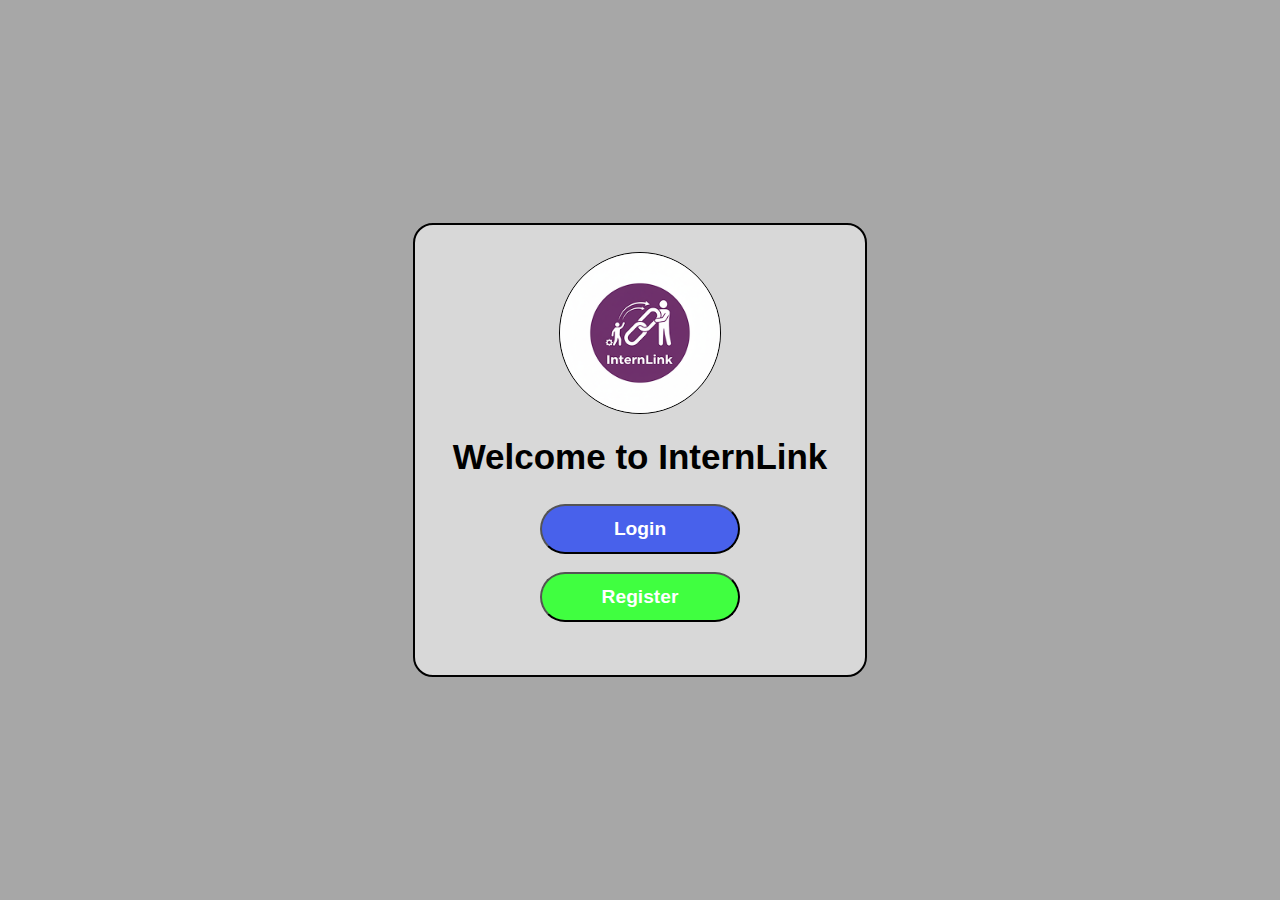
<file: InternLinkT1/index.html>
<!DOCTYPE html>
<html lang="en">
	<head>
		<meta charset="UTF-8" />
		<meta name="viewport" content="width=device-width, initial-scale=1.0" />
		<title>Document</title>
		<link rel="stylesheet" href="css/Style.css" />
	</head>
	<body>
		<div class="MainContainer">
			<div class="logo"><img src="logo/logoInternLink.png" alt="" /></div>
			<h1 class="Welcome">Welcome to InternLink</h1>
			<div class="buttcon">
				<button class="log" onclick="window.location.href='loginform.html'">
					Login
				</button>
				<br /><br />
				<button
					class="reg"
					onclick="window.location.href='registerform.html'">
					Register
				</button>
			</div>
		</div>
	</body>
</html>
</file>
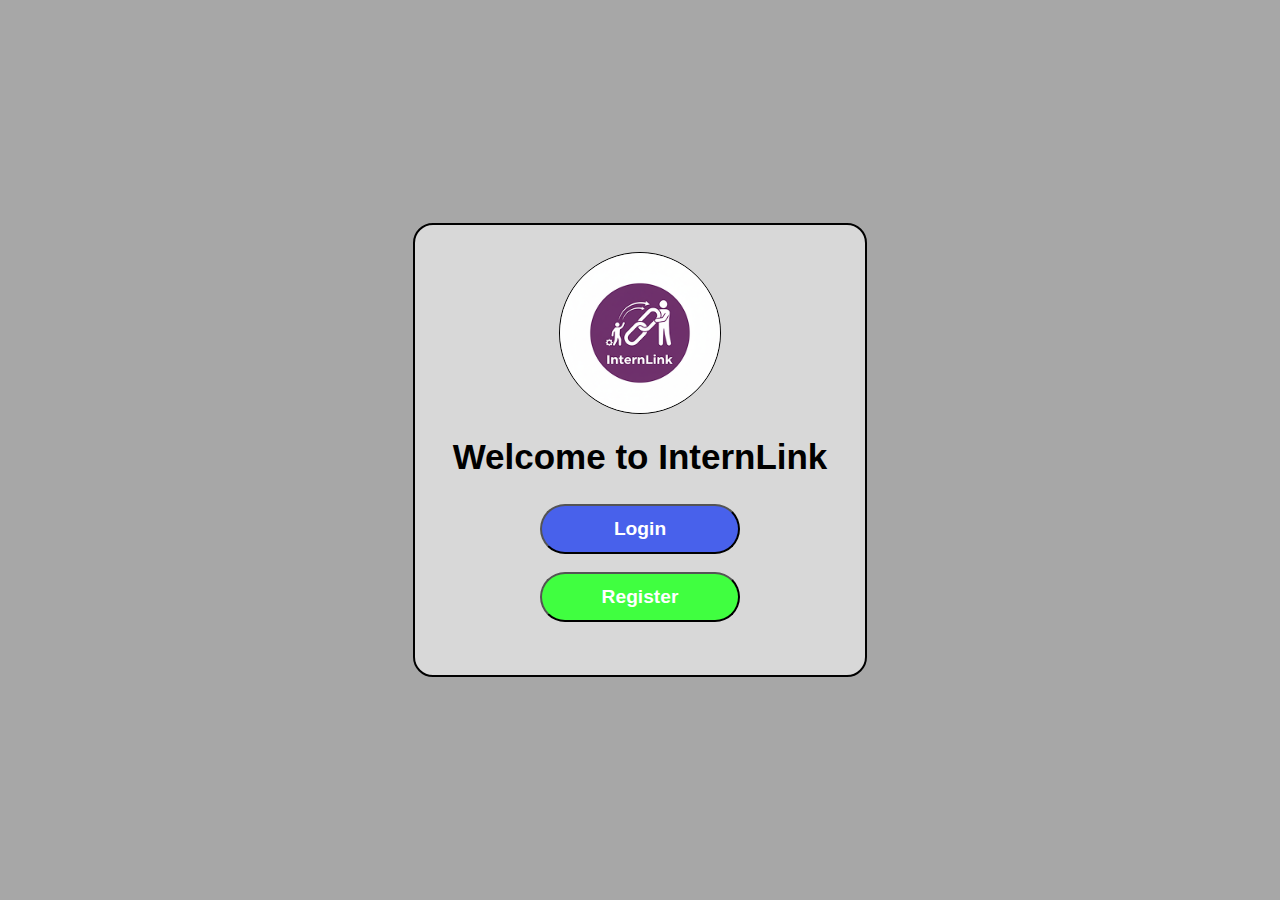
<file: InternLinkT2/index.html>
<!DOCTYPE html>
<html lang="en">
	<head>
		<meta charset="UTF-8" />
		<meta name="viewport" content="width=device-width, initial-scale=1.0" />
		<title>Document</title>
		<link rel="stylesheet" href="css/Style.css" />
	</head>
	<body>
		<div class="MainContainer">
			<div class="logo"><img src="logo/logoInternLink.png" alt="" /></div>
			<h1 class="Welcome">Welcome to InternLink</h1>
			<div class="buttcon">
				<button class="log" onclick="window.location.href='loginform.html'">
					Login
				</button>
				<br /><br />
				<button
					class="reg"
					onclick="window.location.href='registerform.html'">
					Register
				</button>
			</div>
		</div>
	</body>
</html>
</file>
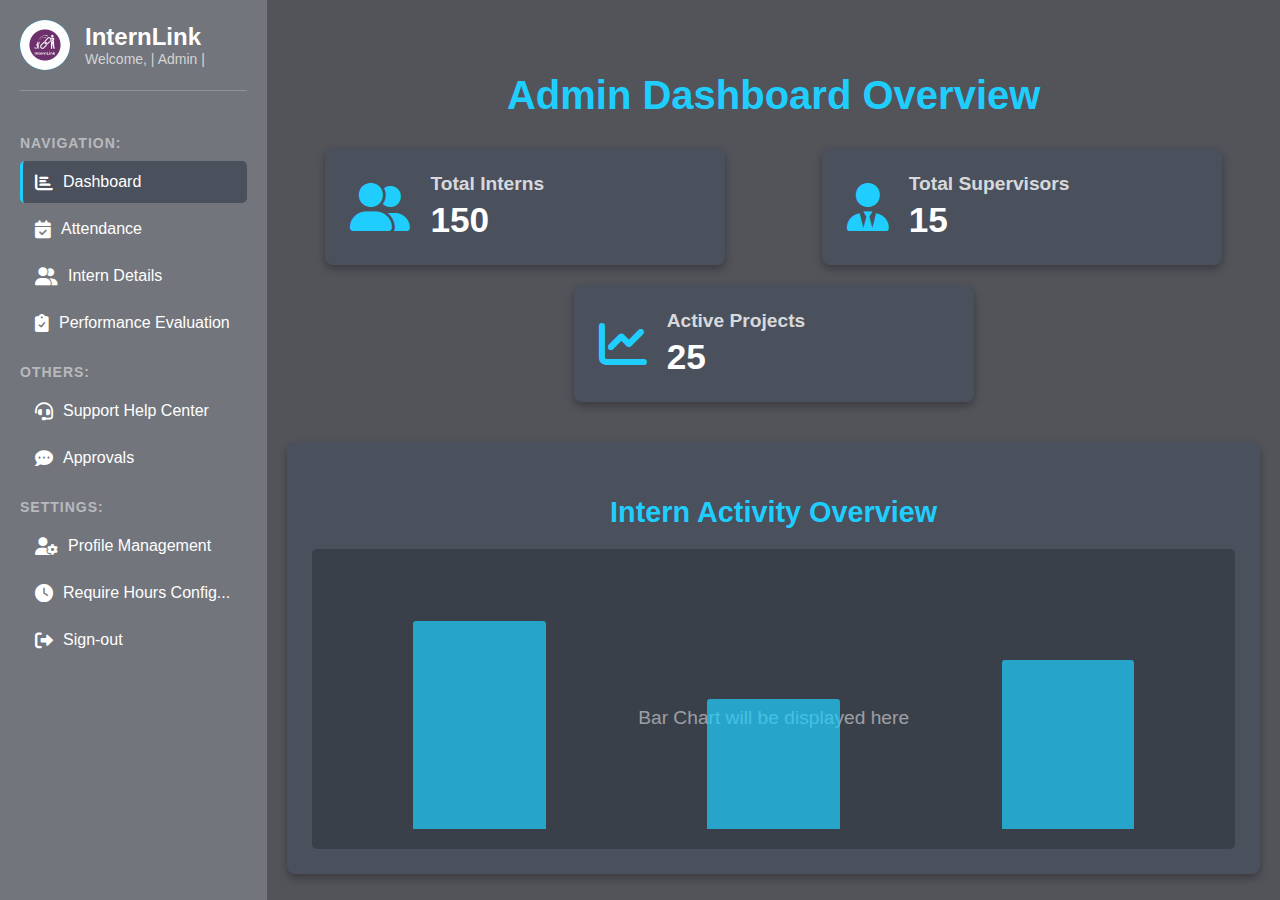
<file: InternLinkT1/Admin.html>
<!DOCTYPE html>
<html lang="en">
	<head>
		<meta charset="UTF-8" />
		<meta name="viewport" content="width=device-width, initial-scale=1.0" />
		<title>Admin Dashboard</title>
		<link rel="stylesheet" href="css/AdminPage.css" />
		<link
			rel="stylesheet"
			href="https://cdnjs.cloudflare.com/ajax/libs/font-awesome/6.0.0-beta3/css/all.min.css" />
	</head>
	<body>
		<div class="container">
			<aside class="sidebar">
				<div class="sidebar-header">
					<img
						src="logo/logoInternLink.png"
						alt="InternLink Logo"
						class="logo" />
					<div class="brand-info">
						<h1>InternLink</h1>
						<p>Welcome, | Admin |</p>
					</div>
				</div>

				<nav class="navigation">
					<div class="nav-section">
						<h3>Navigation:</h3>
						<ul>
							<li
								class="nav-item active"
								data-content-url="dashboard_content.html">
								<a href="#"
									><i class="fas fa-chart-bar"></i> Dashboard</a
								>
							</li>
							<li class="nav-item">
								<a href="#"
									><i class="fas fa-calendar-check"></i> Attendance</a
								>
							</li>
							<li
								class="nav-item"
								data-content-url="intern_details_layout.html">
								<a href="#"
									><i class="fas fa-user-friends"></i> Intern
									Details</a
								>
							</li>
							<li class="nav-item">
								<a href="#"
									><i class="fas fa-clipboard-check"></i> Performance
									Evaluation</a
								>
							</li>
						</ul>
					</div>

					<div class="nav-section">
						<h3>Others:</h3>
						<ul>
							<li class="nav-item">
								<a href="#"
									><i class="fas fa-headset"></i> Support Help
									Center</a
								>
							</li>
							<li class="nav-item">
								<a href="#"
									><i class="fas fa-comment-dots"></i> Approvals</a
								>
							</li>
						</ul>
					</div>

					<div class="nav-section">
						<h3>Settings:</h3>
						<ul>
							<li class="nav-item">
								<a href="#"
									><i class="fas fa-user-cog"></i> Profile
									Management</a
								>
							</li>
							<li class="nav-item">
								<a href="#"
									><i class="fas fa-clock"></i> Require Hours
									Config...</a
								>
							</li>
							<li class="nav-item">
								<a
									onclick="window.location.href='index.html'"
									style="cursor: pointer"
									><i class="fas fa-sign-out-alt"></i> Sign-out</a
								>
							</li>
						</ul>
					</div>
				</nav>
			</aside>

			<main class="main-content" id="main-content-area">
				<!-- Content will be loaded dynamically here -->
			</main>
		</div>
		<script src="js/AdminPage.js"></script>
	</body>
</html>
</file>
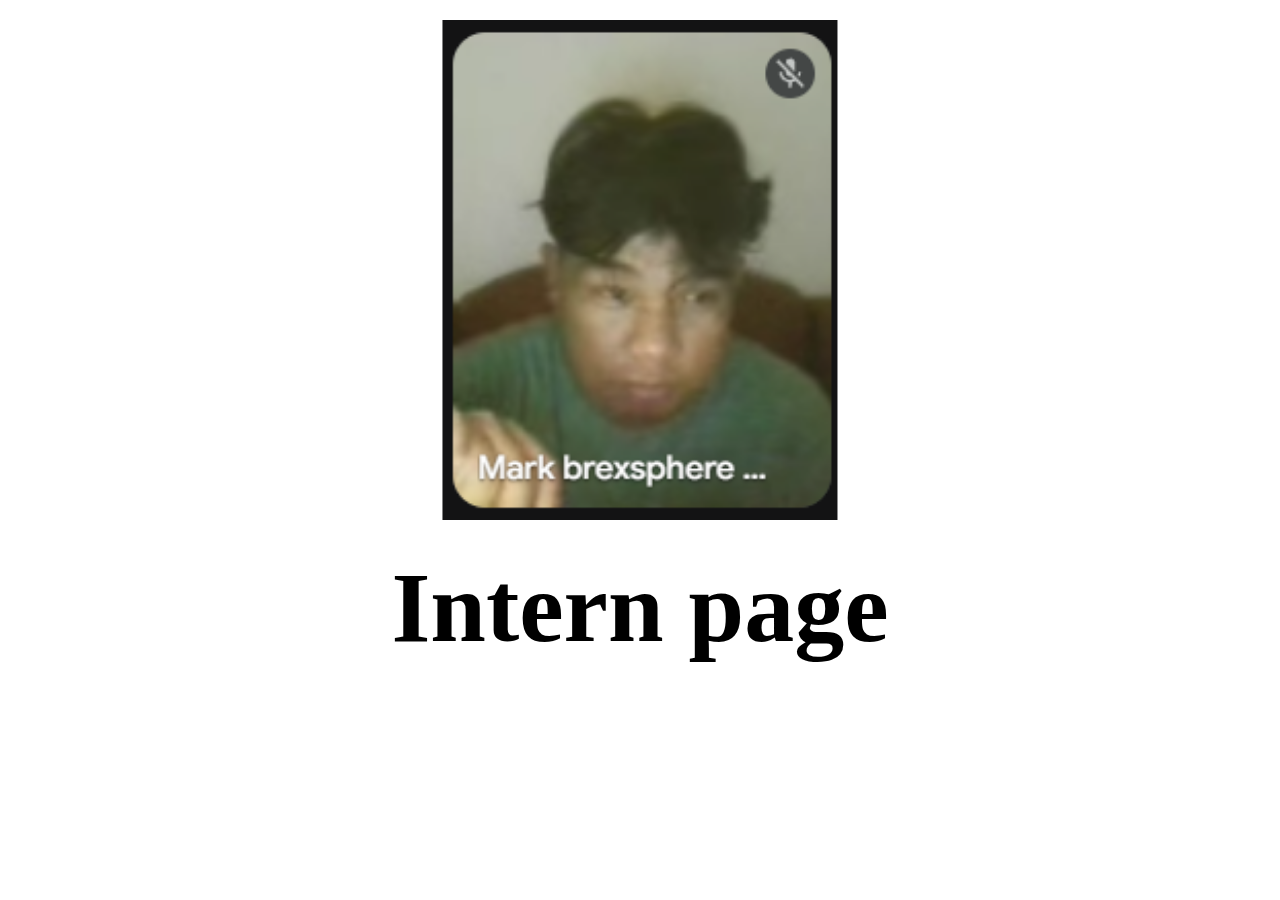
<file: InternLinkT1/Intern_page.html>
<!DOCTYPE html>
<html lang="en">
	<head>
		<meta charset="UTF-8" />
		<meta name="viewport" content="width=device-width, initial-scale=1.0" />
		<title>Document</title>
		<link rel="stylesheet" href="css/Internpage.css" />
	</head>
	<body>
		<h1 class="wala">Intern page</h1>
		<img src="logo/Screenshot 2025-09-27 090452.png" alt="" />
	</body>
</html>
</file>
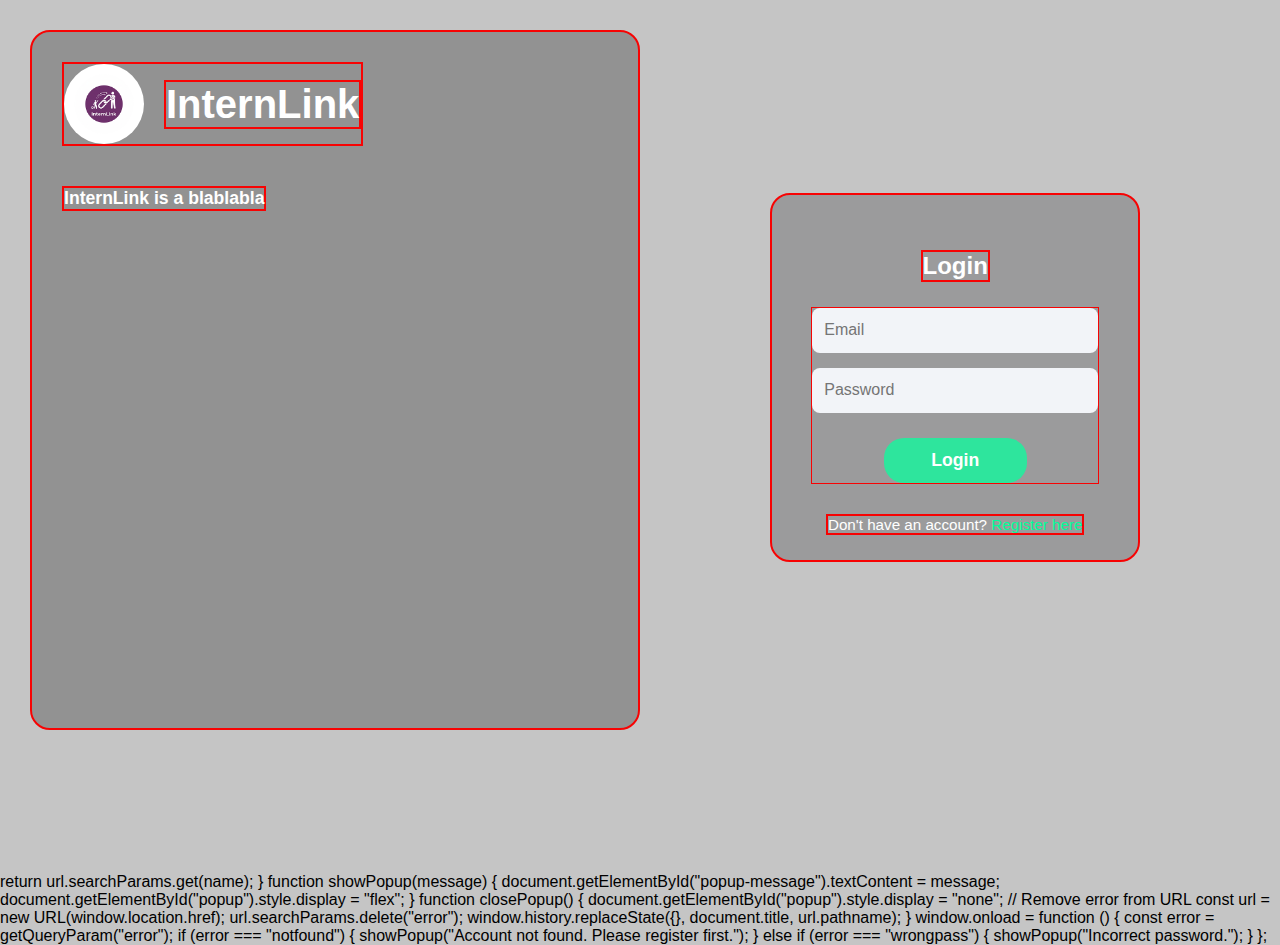
<file: InternLinkT1/loginform.html>
<!DOCTYPE html>
<html lang="en">
	<head>
		<meta charset="UTF-8" />
		<meta name="viewport" content="width=device-width, initial-scale=1.0" />
		<title>Login - InternLink</title>
		<link rel="stylesheet" href="css/StyleLog.css" />
	</head>
	<body>
		<div class="container">
			<div class="left-panel">
				<div class="logo-title">
					<img
						src="logo/logoInternLink.png"
						alt="InternLink Logo"
						class="logo-img" />
					<span class="logo-text">InternLink</span>
				</div>
				<div class="description">InternLink is a blablabla</div>
			</div>
			<div class="right-panel">
				<h2 class="register-title">Login</h2>
				<form
					class="register-form login-form-specific"
					action="php/login.php"
					method="POST">
					<input type="email" name="email" placeholder="Email" required />

					<input
						type="password"
						name="password"
						placeholder="Password"
						required />
					<button class="register-btn" type="submit">Login</button>
				</form>
				<div class="login-link">
					Don't have an account?
					<a href="registerform.html">Register here</a>
				</div>
			</div>
		</div>
		<div id="popup" class="popup-overlay" style="display: none">
			<div class="popup-box">
				<span class="popup-message" id="popup-message"></span>
				<button class="popup-close" type="button" onclick="closePopup()">
					OK
				</button>
			</div>
		</div>
		<script src="js/LogPopUp.js"></script>
	</body>
</html>
				return url.searchParams.get(name);
			}
			function showPopup(message) {
				document.getElementById("popup-message").textContent = message;
				document.getElementById("popup").style.display = "flex";
			}
			function closePopup() {
				document.getElementById("popup").style.display = "none";
				// Remove error from URL
				const url = new URL(window.location.href);
				url.searchParams.delete("error");
				window.history.replaceState({}, document.title, url.pathname);
			}
			window.onload = function () {
				const error = getQueryParam("error");
				if (error === "notfound") {
					showPopup("Account not found. Please register first.");
				} else if (error === "wrongpass") {
					showPopup("Incorrect password.");
				}
			};
		</script>
	</body>
</html>
</file>
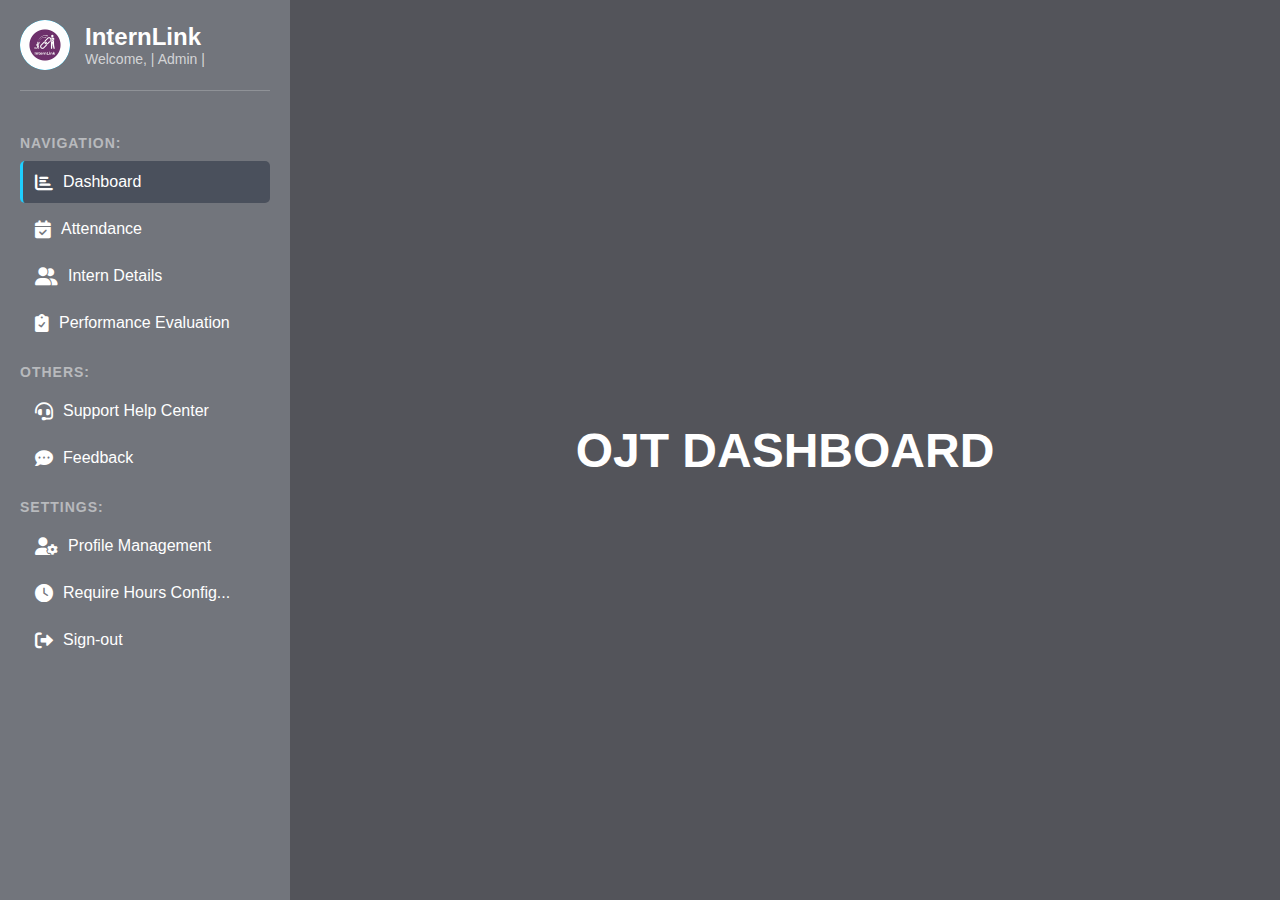
<file: InternLinkT2/Admin.html>
<!DOCTYPE html>
<html lang="en">
	<head>
		<meta charset="UTF-8" />
		<meta name="viewport" content="width=device-width, initial-scale=1.0" />
		<title>Admin Dashboard</title>
		<link rel="stylesheet" href="css/AdminPage.css" />
		<link
			rel="stylesheet"
			href="https://cdnjs.cloudflare.com/ajax/libs/font-awesome/6.0.0-beta3/css/all.min.css" />
	</head>
	<body>
		<div class="container">
			<aside class="sidebar">
				<div class="sidebar-header">
					<img
						src="logo/logoInternLink.png"
						alt="InternLink Logo"
						class="logo" />
					<div class="brand-info">
						<h1>InternLink</h1>
						<p>Welcome, | Admin |</p>
					</div>
				</div>

				<nav class="navigation">
					<div class="nav-section">
						<h3>Navigation:</h3>
						<ul>
							<li class="nav-item active">
								<a href="#"
									><i class="fas fa-chart-bar"></i> Dashboard</a
								>
							</li>
							<li class="nav-item">
								<a href="#"
									><i class="fas fa-calendar-check"></i> Attendance</a
								>
							</li>
							<li class="nav-item">
								<a href="#"
									><i class="fas fa-user-friends"></i> Intern
									Details</a
								>
							</li>
							<li class="nav-item">
								<a href="#"
									><i class="fas fa-clipboard-check"></i> Performance
									Evaluation</a
								>
							</li>
						</ul>
					</div>

					<div class="nav-section">
						<h3>Others:</h3>
						<ul>
							<li class="nav-item">
								<a href="#"
									><i class="fas fa-headset"></i> Support Help
									Center</a
								>
							</li>
							<li class="nav-item">
								<a href="#"
									><i class="fas fa-comment-dots"></i> Feedback</a
								>
							</li>
						</ul>
					</div>

					<div class="nav-section">
						<h3>Settings:</h3>
						<ul>
							<li class="nav-item">
								<a href="#"
									><i class="fas fa-user-cog"></i> Profile
									Management</a
								>
							</li>
							<li class="nav-item">
								<a href="#"
									><i class="fas fa-clock"></i> Require Hours
									Config...</a
								>
							</li>
							<li class="nav-item">
								<a
									onclick="window.location.href='index.html'"
									style="cursor: pointer"
									><i class="fas fa-sign-out-alt"></i> Sign-out</a
								>
							</li>
						</ul>
					</div>
				</nav>
			</aside>

			<main class="main-content">
				<h1>OJT DASHBOARD</h1>
			</main>
		</div>
		<script src="js/AdminPage.js"></script>
	</body>
</html>
</file>
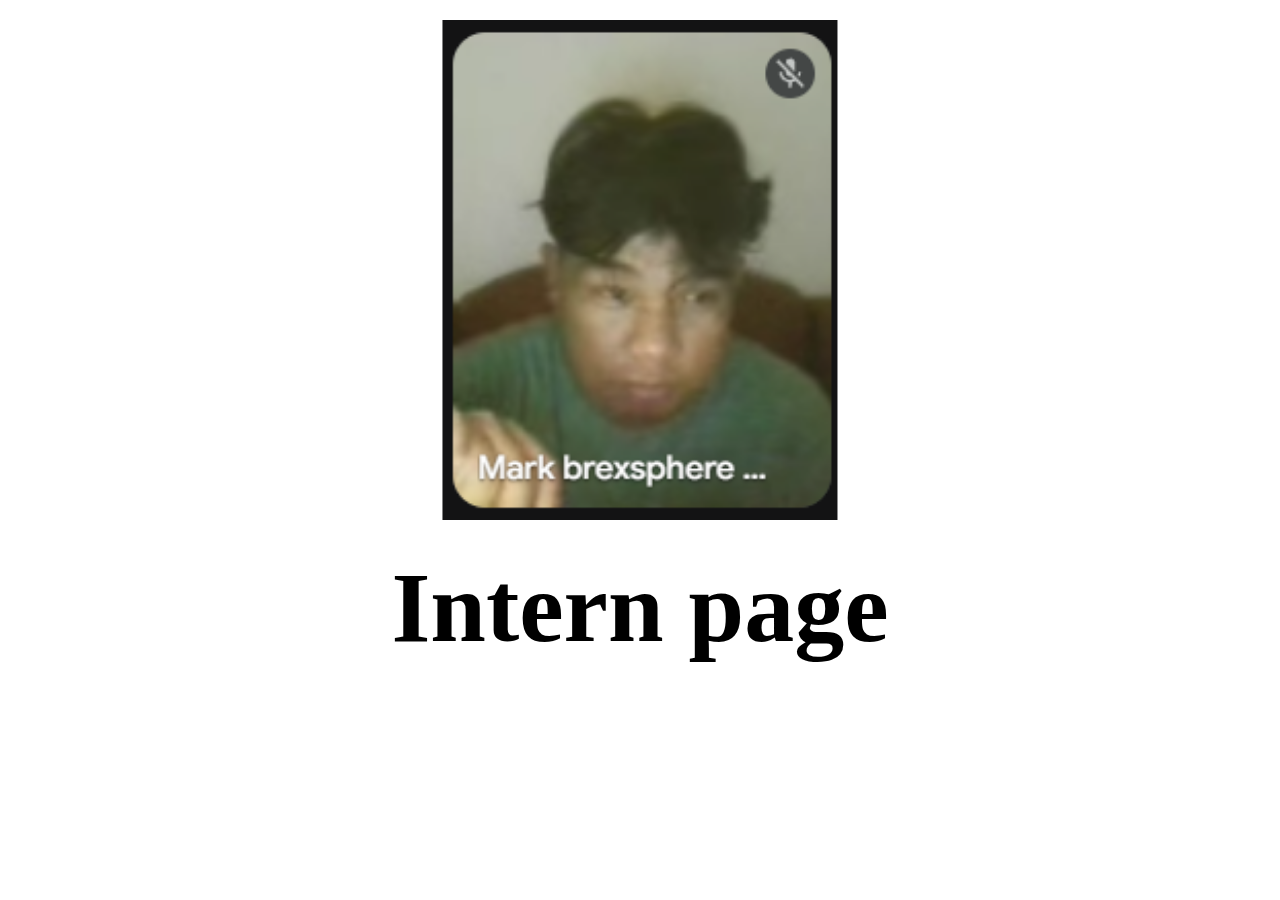
<file: InternLinkT2/Intern_page.html>
<!DOCTYPE html>
<html lang="en">
	<head>
		<meta charset="UTF-8" />
		<meta name="viewport" content="width=device-width, initial-scale=1.0" />
		<title>Document</title>
		<link rel="stylesheet" href="css/Internpage.css" />
	</head>
	<body>
		<h1 class="wala">Intern page</h1>
		<img src="logo/Screenshot 2025-09-27 090452.png" alt="" />
	</body>
</html>
</file>
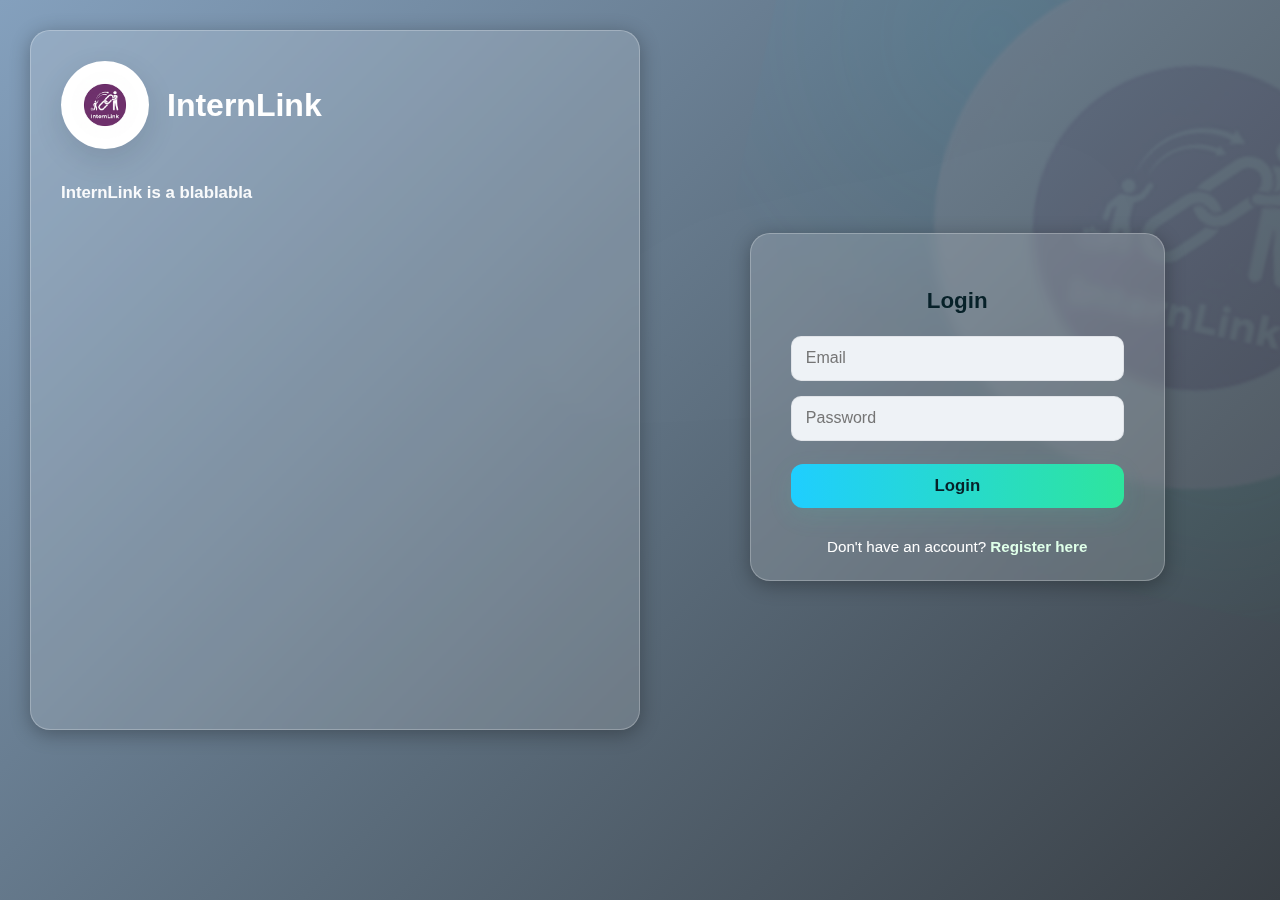
<file: InternLinkT2/loginform.html>
<!DOCTYPE html>
<html lang="en">
    <head>
        <meta charset="UTF-8" />
        <meta name="viewport" content="width=device-width, initial-scale=1.0" />
        <title>Register - InternLink</title>
        <link rel="stylesheet" href="css/StyleLog.css" />
        <link rel="stylesheet" href="css/Background.css" />
    </head>
    <body class="page-login">
        <div class="container">
            <div class="left-panel">
                <div class="logo-title">
                    <img
                        src="logo/logoInternLink.png"
                        alt="InternLink Logo"
                        class="logo-img" />
                    <span class="logo-text">InternLink</span>
                </div>
                <div class="description">InternLink is a blablabla</div>
            </div>
            <div class="right-panel">
                <h2 class="register-title">Login</h2>
                <form
                    class="register-form login-form-specific"
                    action="php/login.php"
                    method="POST">
                    <input type="email" name="email" placeholder="Email" required />
                    <input
                        type="password"
                        name="password"
                        placeholder="Password"
                        required />
                    <button class="register-btn" type="submit">Login</button>
                </form>
                <div class="login-link">
                    Don't have an account?
                    <a href="registerform.html">Register here</a>
                </div>
            </div>
        </div>
        <div id="popup" class="popup-overlay" style="display: none">
            <div class="popup-box">
                <span class="popup-message" id="popup-message"></span>
                <button class="popup-close" type="button" onclick="closePopup()">
                    OK
                </button>
            </div>
        </div>
        <script src="js/LogPopUp.js"></script>
    </body>
</html>
</file>
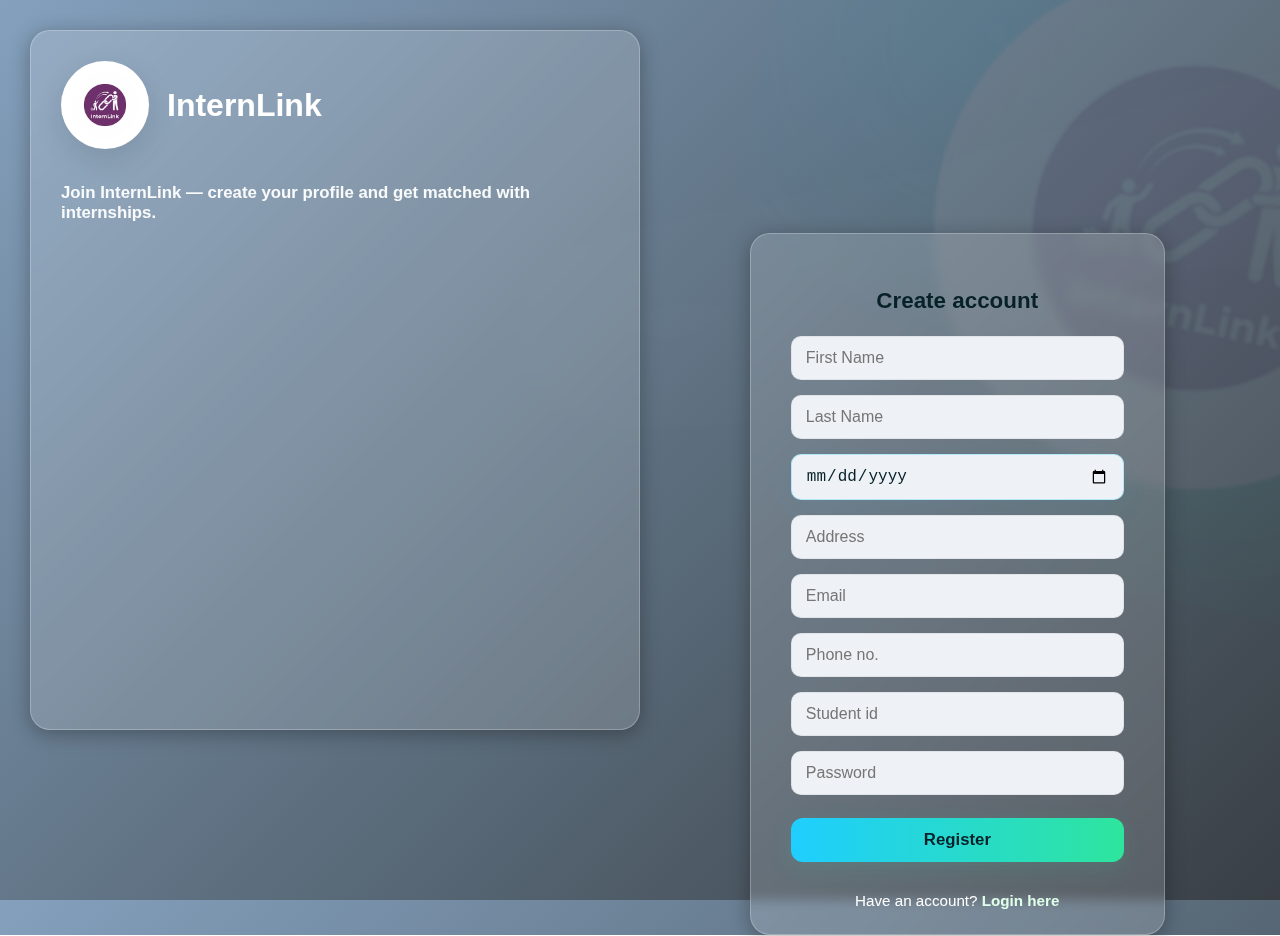
<file: InternLinkT2/registerform.html>
<!DOCTYPE html>
<html lang="en">
<head>
    <meta charset="UTF-8" />
    <meta name="viewport" content="width=device-width, initial-scale=1.0" />
    <title>Register - InternLink</title>
    <link rel="stylesheet" href="css/StyleLog.css" />
    <link rel="stylesheet" href="css/Background.css" />
</head>
<body class="page-register">
    <div class="container">
        <div class="left-panel">
            <div class="logo-title">
                <img src="logo/logoInternLink.png" alt="InternLink Logo" class="logo-img" />
                <span class="logo-text">InternLink</span>
            </div>
            <div class="description">Join InternLink — create your profile and get matched with internships.</div>
        </div>

        <!-- registration card uses same layout / classes as login -->
        <div class="right-panel">
            <h2 class="register-title">Create account</h2>
            <form class="register-form" action="php/register.php" method="POST" autocomplete="on" novalidate>
                <input type="text" name="first_name" placeholder="First Name" required autocomplete="given-name" />
                <input type="text" name="last_name" placeholder="Last Name" required autocomplete="family-name" />
                <input type="date" name="birth_date" required />
                <input type="text" name="address" placeholder="Address" required autocomplete="street-address" />
                <input type="email" name="email" placeholder="Email" required autocomplete="email" />
                <input type="tel" name="phone" placeholder="Phone no." required autocomplete="tel" />
                <input type="text" name="student_id" placeholder="Student id" required />
                <input type="password" name="password" placeholder="Password" required autocomplete="new-password" />
                <button class="register-btn" type="submit">Register</button>
            </form>
            <div class="login-link">Have an account? <a href="loginform.html">Login here</a></div>
        </div>
    </div>
</body>
</html>
</file>
<file: InternLinkT1/css/Style.css>
* {
	font-family: "Segoe UI", Arial, sans-serif;
}
body {
	background-color: rgb(167, 167, 167);
}
.MainContainer {
	border-style: solid;
	border-radius: 20px;
	border-color: black;
	border-width: 2px;
	height: 450px;
	width: 450px;
	left: 50%;
	top: 50%;
	position: absolute;
	transform: translate(-50%, -50%);
	background-color: rgb(216, 216, 216);
}
.Welcome {
	text-align: center;
	align-self: center;
	font-size: 30px;
	margin-top: 20px;
	width: 400px;

	font-weight: 700;
	font-size: 35px;
	top: 47%;
	left: 50%;
	position: absolute;
	transform: translate(-50%, -50%);
}
.logo {
	background-size: cover;
	background-repeat: no-repeat;
	width: 160px;
	height: 160px;
	position: absolute;
	border: 1px solid black;
	border-radius: 50%;
	top: 24%;
	left: 50%;
	transform: translate(-50%, -50%);
	overflow: hidden;
	display: flex;
	align-items: center;
	justify-content: center;
}

.logo img {
	width: 100%;
	height: 100%;
	object-fit: cover;
	display: block;
}
.buttcon {
	position: absolute;
	height: auto;
	align-items: center;
	top: 75%;
	left: 50%;
	transform: translate(-50%, -50%);
}
button {
	width: 200px;
	height: 50px;
	font-size: larger;
	font-weight: 700;
	color: white;
	border-radius: 30px;
	/* Reverted: Removed cursor: pointer; and transition properties */
}

.log {
	background-color: rgb(72, 97, 235);
}

/* Reverted: Removed .log:hover styles */

.reg {
	background-color: rgb(64, 255, 64);
}

/* Responsive adjustments for smaller screens */
@media (max-width: 600px) {
	.MainContainer {
		width: 90%; /* Adjust width for smaller screens */
		height: 400px; /* Adjust height */
		/* Removed: border-width: 1px; */
	}

	.Welcome {
		font-size: 28px; /* Smaller font size */
		width: 80%; /* Adjust width */
		top: 45%; /* Adjust vertical position */
	}

	.logo {
		width: 120px; /* Smaller logo */
		height: 120px;
		top: 20%; /* Adjust vertical position */
	}

	.buttcon {
		top: 78%; /* Adjust vertical position */
	}

	button {
		width: 180px; /* Smaller buttons */
		height: 45px;
		font-size: medium; /* Smaller font size */
	}
}

@media (max-width: 400px) {
	.MainContainer {
		width: 95%;
		height: 350px;
	}

	.Welcome {
		font-size: 24px;
		top: 40%;
	}

	.logo {
		width: 100px;
		height: 100px;
		top: 18%;
	}

	.buttcon {
		top: 75%;
	}

	button {
		width: 150px;
		height: 40px;
		font-size: small;
	}
}
</file>
<file: InternLinkT2/css/Style.css>
* {
	font-family: "Segoe UI", Arial, sans-serif;
}
body {
	background-color: rgb(167, 167, 167);
}
.MainContainer {
	border-style: solid;
	border-radius: 20px;
	border-color: black;
	border-width: 2px;
	height: 450px;
	width: 450px;
	left: 50%;
	top: 50%;
	position: absolute;
	transform: translate(-50%, -50%);
	background-color: rgb(216, 216, 216);
}
.Welcome {
	text-align: center;
	align-self: center;
	font-size: 30px;
	margin-top: 20px;
	width: 400px;

	font-weight: 700;
	font-size: 35px;
	top: 47%;
	left: 50%;
	position: absolute;
	transform: translate(-50%, -50%);
}
.logo {
	background-size: cover;
	background-repeat: no-repeat;
	width: 160px;
	height: 160px;
	position: absolute;
	border: 1px solid black;
	border-radius: 50%;
	top: 24%;
	left: 50%;
	transform: translate(-50%, -50%);
	overflow: hidden;
	display: flex;
	align-items: center;
	justify-content: center;
}

.logo img {
	width: 100%;
	height: 100%;
	object-fit: cover;
	display: block;
}
.buttcon {
	position: absolute;
	height: auto;
	align-items: center;
	top: 75%;
	left: 50%;
	transform: translate(-50%, -50%);
}
button {
	width: 200px;
	height: 50px;
	font-size: larger;
	font-weight: 700;
	color: white;
	border-radius: 30px;
	/* Reverted: Removed cursor: pointer; and transition properties */
}

.log {
	background-color: rgb(72, 97, 235);
}

/* Reverted: Removed .log:hover styles */

.reg {
	background-color: rgb(64, 255, 64);
}

/* Responsive adjustments for smaller screens */
@media (max-width: 600px) {
	.MainContainer {
		width: 90%; /* Adjust width for smaller screens */
		height: 400px; /* Adjust height */
		/* Removed: border-width: 1px; */
	}

	.Welcome {
		font-size: 28px; /* Smaller font size */
		width: 80%; /* Adjust width */
		top: 45%; /* Adjust vertical position */
	}

	.logo {
		width: 120px; /* Smaller logo */
		height: 120px;
		top: 20%; /* Adjust vertical position */
	}

	.buttcon {
		top: 78%; /* Adjust vertical position */
	}

	button {
		width: 180px; /* Smaller buttons */
		height: 45px;
		font-size: medium; /* Smaller font size */
	}
}

@media (max-width: 400px) {
	.MainContainer {
		width: 95%;
		height: 350px;
	}

	.Welcome {
		font-size: 24px;
		top: 40%;
	}

	.logo {
		width: 100px;
		height: 100px;
		top: 18%;
	}

	.buttcon {
		top: 75%;
	}

	button {
		width: 150px;
		height: 40px;
		font-size: small;
	}
}
</file>
<file: InternLinkT1/css/AdminPage.css>
body {
	margin: 0;
	font-family: Arial, sans-serif;
	background-color: #84a0bd; /* --main-content-bg */
	color: #ffffff; /* --text-color */
	overflow: hidden; /* Prevent scrollbars on body */
}

.container {
	display: flex;
	height: 100vh;
}

.sidebar {
	width: 250px;
	background-color: #72757c; /* --sidebar-bg */
	padding: 20px;
	box-shadow: 2px 0 5px rgba(0, 0, 0, 0.2);
	display: flex;
	flex-direction: column;
}

.sidebar-header {
	display: flex;
	align-items: center;
	margin-bottom: 30px;
	padding-bottom: 20px;
	border-bottom: 1px solid rgba(255, 255, 255, 0.212); /* --text-color-rgb */
}

.sidebar-header .logo {
	width: 50px;
	height: 50px;
	border-radius: 50%;
	margin-right: 15px;
	background-color: #1fceff; /* --brand-color */
	object-fit: cover;
}

.sidebar-header .brand-info h1 {
	margin: 0;
	font-size: 24px;
	color: #ffffff; /* --text-color */
}

.sidebar-header .brand-info p {
	margin: 0;
	font-size: 14px;
	color: rgba(255, 255, 255, 0.7); /* --text-color-rgb */
}

.navigation {
	flex-grow: 1;
}

.nav-section {
	margin-bottom: 20px;
}

.nav-section h3 {
	font-size: 14px;
	color: rgba(255, 255, 255, 0.5); /* --text-color-rgb */
	margin-bottom: 10px;
	text-transform: uppercase;
	letter-spacing: 1px;
}

.navigation ul {
	list-style: none;
	padding: 0;
	margin: 0;
}

.navigation li {
	margin-bottom: 5px;
}

.navigation a {
	display: flex;
	align-items: center;
	padding: 12px 15px;
	color: #ffffff; /* --text-color */
	text-decoration: none;
	border-radius: 5px;
	transition: background-color 0.2s ease;
}

.navigation a i {
	margin-right: 10px;
	font-size: 18px;
}

.navigation a:hover {
	background-color: #4e56639d; /* --hover-item-bg */
}

.navigation .nav-item.active a {
	background-color: #4a505c; /* --active-item-bg */
	border-left: 3px solid #1fceff; /* --brand-color */
	padding-left: 12px;
}

.main-content {
	flex-grow: 1;
	background-color: #53545a; /* --main-panel-bg */
	display: flex;
	flex-direction: column; /* Allow content to stack vertically */
	justify-content: flex-start; /* Align content to the top */
	align-items: center;
	padding: 20px;
	overflow-y: auto; /* Enable scrolling for content if it overflows */
}

.main-content h1 {
	font-size: 3em;
	color: #ffffff; /* --text-color */
	text-align: center;
	margin-bottom: 20px;
}

/* Styles for Intern Details Table */
.intern-details-container {
	width: 100%;
	max-width: 1200px; /* Adjust as needed */
	background-color: #4a505c; /* Slightly darker than main-content-bg */
	padding: 25px;
	border-radius: 8px;
	box-shadow: 0 4px 8px rgba(0, 0, 0, 0.3);
	color: #ffffff;
}

.intern-details-container h2 {
	text-align: center;
	margin-bottom: 25px;
	color: #1fceff; /* Brand color for heading */
	font-size: 2em;
}

.table-responsive {
	overflow-x: auto; /* Enable horizontal scrolling for small screens */
}

.intern-table {
	width: 100%;
	border-collapse: collapse;
	margin-top: 20px;
}

.intern-table th,
.intern-table td {
	padding: 12px 15px;
	text-align: left;
	border-bottom: 1px solid rgba(255, 255, 255, 0.1);
}

.intern-table th {
	background-color: #3a404a; /* Darker header background */
	color: #1fceff; /* Brand color for header text */
	font-weight: bold;
	text-transform: uppercase;
	font-size: 0.9em;
}

.intern-table tbody tr:hover {
	background-color: #5e646f; /* Hover effect for rows */
}

.intern-table tbody tr:last-child td {
	border-bottom: none;
}

/* New styles for Dashboard */
.dashboard-container {
	width: 100%;
	max-width: 1200px;
	padding: 20px;
	color: #ffffff;
}

.dashboard-container h2 {
	text-align: center;
	margin-bottom: 30px;
	color: #1fceff;
	font-size: 2.5em;
}

.summary-cards {
	display: flex;
	justify-content: space-around;
	flex-wrap: wrap;
	gap: 20px;
	margin-bottom: 40px;
}

.card {
	background-color: #4a505c; /* Card background */
	border-radius: 8px;
	box-shadow: 0 4px 8px rgba(0, 0, 0, 0.3);
	padding: 25px;
	display: flex;
	align-items: center;
	min-width: 280px;
	flex: 1;
	max-width: 350px;
	transition: transform 0.2s ease;
}

.card:hover {
	transform: translateY(-5px);
}

.card-icon {
	font-size: 3em;
	color: #1fceff;
	margin-right: 20px;
}

.card-info h3 {
	margin: 0;
	font-size: 1.2em;
	color: rgba(255, 255, 255, 0.8);
}

.card-info .card-value {
	margin: 5px 0 0;
	font-size: 2.2em;
	font-weight: bold;
	color: #ffffff;
}

.chart-container {
	background-color: #4a505c;
	border-radius: 8px;
	box-shadow: 0 4px 8px rgba(0, 0, 0, 0.3);
	padding: 25px;
	margin-top: 20px;
}

.chart-container h3 {
	text-align: center;
	margin-bottom: 20px;
	color: #1fceff;
	font-size: 1.8em;
}

.bar-chart-placeholder {
	background-color: #3a404a; /* Darker background for the chart area */
	border-radius: 5px;
	height: 300px; /* Fixed height for the chart area */
	display: flex;
	justify-content: space-around;
	align-items: flex-end; /* Align bars to the bottom */
	padding: 20px;
	box-sizing: border-box;
	position: relative;
}

.bar-chart-placeholder p {
	position: absolute;
	top: 50%;
	left: 50%;
	transform: translate(-50%, -50%);
	color: rgba(255, 255, 255, 0.5);
	font-size: 1.2em;
}

/* Example bars to mimic the image */
.bar-example {
	width: 15%; /* Width of each bar */
	background-color: #1fceff; /* Brand color for bars */
	border-radius: 3px 3px 0 0;
	margin: 0 5px;
	opacity: 0.7;
}

.bar-example-1 {
	height: 80%;
}

.bar-example-2 {
	height: 50%;
}

.bar-example-3 {
	height: 65%;
}

/* Responsive adjustments */
@media (max-width: 768px) {
	.summary-cards {
		flex-direction: column;
		align-items: center;
	}
	.card {
		max-width: 100%;
	}
}
</file>
<file: InternLinkT1/css/Internpage.css>
.wala {
	position: absolute;
	top: 60%;
	left: 50%;
	transform: translate(-50%, -50%);
	font-size: 100px;
}

img {
	height: 500px;
	width: auto;
	position: absolute;
	top: 30%;
	left: 50%;
	transform: translate(-50%, -50%);
}
</file>
<file: InternLinkT1/css/StyleLog.css>
/* Popup styles for loginform.html */
.popup-overlay {
	position: fixed;
	top: 0;
	left: 0;
	right: 0;
	bottom: 0;
	background: rgba(0, 0, 0, 0.4);
	display: flex;
	align-items: center;
	justify-content: center;
	z-index: 1000;
}
.popup-box {
	background: #989899;
	color: #fff;
	padding: 30px 40px;
	border-radius: 16px;
	box-shadow: 0 4px 24px rgba(0, 0, 0, 0.2);
	text-align: center;
	min-width: 260px;
}
.popup-message {
	display: block;
	margin-bottom: 18px;
	font-size: 1.1rem;
}
.popup-close {
	background: #2ee59d;
	color: #fff;
	border: none;
	border-radius: 8px;
	padding: 8px 24px;
	font-size: 1rem;
	cursor: pointer;
	transition: background 0.2s;
}
.popup-close:hover {
	background: #25c98a;
}

body {
	margin: 0;
	padding: 0;
	background: #c5c5c5;
	font-family: "Segoe UI", Arial, sans-serif;
}

.container {
	display: flex;
	justify-content: space-between;
	align-items: flex-start;
	height: 97vh;
	padding: 30px;
	box-sizing: border-box;
}

.left-panel {
	background: #929292;
	border-radius: 20px;
	padding: 30px 30px 20px 30px;
	width: 50%;
	min-width: 340px;
	display: flex;
	flex-direction: column;
	align-items: flex-start;
	margin-right: 30px;
	box-sizing: border-box;
	min-height: 700px;
	border: #f70303 solid 2px;
}

.logo-title {
	display: flex;
	align-items: center;
	margin-bottom: 30px;
	border: #f70303 solid 2px;
}

.logo-img {
	width: 80px;
	height: 80px;
	border-radius: 50%;
	background: #fff;
	padding: 10px;
	margin-right: 20px;
	box-sizing: border-box;
}

.logo-text {
	color: #fff;
	font-size: 2.5rem;
	font-weight: bold;
	border: #f70303 solid 2px;
}

.description {
	color: #fff;
	font-size: 1.1rem;
	font-weight: bold;
	margin-top: 10px;
	border: #f70303 solid 2px;
}
/*RegisterContainer*/ /* */
.right-panel {
	background: #9b9b9c;
	border-radius: 20px;
	padding: 35px 40px 25px 40px;
	width: 30%;
	min-width: 370px;
	border: #f70303 solid 2px;
	left: -9%;
	top: 20%;
	position: relative;
	box-sizing: border-box;
	display: flex;
	flex-direction: column;
	align-items: center;
}

.register-title {
	color: #fff;
	font-size: 1.5rem;
	font-weight: bold;
	margin-bottom: 25px;
	text-align: center;
	border: #f70303 solid 2px;
}

.register-form {
	width: 100%;
	display: flex;
	flex-wrap: wrap;
	gap: 15px 15px;
	justify-content: space-between;
	margin-bottom: 20px;
	border: 1px solid #f70303;
}

.register-form input {
	width: 48%;
	padding: 10px 12px;
	border-radius: 8px;
	border: none;
	background: #f2f4f8;
	font-size: 1rem;
	margin-bottom: 0;
	box-sizing: border-box;
}

.register-form input[type="password"] {
	font-family: inherit;
}

.login-form-specific {
	flex-direction: column; /* Stack items vertically */
	flex-wrap: nowrap; /* Prevent items from wrapping */
	justify-content: flex-start; /* Align items to the start of the main axis (vertical) */
	gap: 15px 0; /* Apply only vertical gap between items */
}

.login-form-specific input {
	width: 80%; /* Make inputs "a little long" */
	height: 45px;
	margin: 0 auto; /* Center inputs horizontally within the form */
}

.register-btn {
	width: 50%;
	position: relative;
	left: 25%;
	padding: 12px 0;
	background: #2ee59d;
	color: #fff;
	border: none;
	border-radius: 20px;
	font-size: 1.1rem;
	font-weight: bold;
	cursor: pointer;
	margin-top: 10px;
	transition: background 0.2s;
}

.register-btn:hover {
	background: #25c98a;
}

.login-link {
	margin-top: 10px;
	font-size: 0.95rem;
	color: #fff;
	text-align: center;
	border: #f70303 solid 2px;
}

.login-link a {
	color: #00ff99;
	text-decoration: none;
	font-weight: 500;
	font-size: 0.95rem;
}

.login-link a:hover {
	text-decoration: underline;
}

@media (max-width: 1400px) {
	.register-form input,
	.register-form input[type="date"] {
		width: 100%;
	}
	.register-btn {
		width: 50%; /* Make button full width */
		left: 25%;
	}
}

@media (max-width: 900px) {
	.container {
		flex-direction: column;
		align-items: center;
		padding: 10px;
	}
	.left-panel,
	.right-panel {
		width: 95%;
		min-width: unset;
		margin: 10px 0;
	}
	.right-panel {
		left: 0; /* Reset left position for mobile */
		top: 0; /* Reset top position for mobile */
		position: static; /* Reset position for mobile */
	}
	.register-form {
		flex-direction: column; /* Explicitly stack items vertically */
		flex-wrap: nowrap; /* Prevent wrapping if not needed */
		justify-content: flex-start; /* Align items to the start */
		gap: 15px 0; /* Only vertical gap needed */
	}
	.register-form input,
	.register-form input[type="date"] {
		width: 100%; /* Make inputs full width in mobile view */
	}
	.register-btn {
		width: 50%; /* Make button full width in mobile view */
		left: 0; /* Reset left position for mobile */
	}
}
</file>
<file: InternLinkT2/css/AdminPage.css>
body {
	margin: 0;
	font-family: Arial, sans-serif;
	background-color: #84a0bd; /* --main-content-bg */
	color: #ffffff; /* --text-color */
	overflow: hidden; /* Prevent scrollbars on body */
}

.container {
	display: flex;
	height: 100vh;
}

.sidebar {
	width: 250px;
	background-color: #72757c; /* --sidebar-bg */
	padding: 20px;
	box-shadow: 2px 0 5px rgba(0, 0, 0, 0.2);
	display: flex;
	flex-direction: column;
}

.sidebar-header {
	display: flex;
	align-items: center;
	margin-bottom: 30px;
	padding-bottom: 20px;
	border-bottom: 1px solid rgba(255, 255, 255, 0.212); /* --text-color-rgb */
}

.sidebar-header .logo {
	width: 50px;
	height: 50px;
	border-radius: 50%;
	margin-right: 15px;
	background-color: #1fceff; /* --brand-color */
	object-fit: cover;
}

.sidebar-header .brand-info h1 {
	margin: 0;
	font-size: 24px;
	color: #ffffff; /* --text-color */
}

.sidebar-header .brand-info p {
	margin: 0;
	font-size: 14px;
	color: rgba(255, 255, 255, 0.7); /* --text-color-rgb */
}

.navigation {
	flex-grow: 1;
}

.nav-section {
	margin-bottom: 20px;
}

.nav-section h3 {
	font-size: 14px;
	color: rgba(255, 255, 255, 0.5); /* --text-color-rgb */
	margin-bottom: 10px;
	text-transform: uppercase;
	letter-spacing: 1px;
}

.navigation ul {
	list-style: none;
	padding: 0;
	margin: 0;
}

.navigation li {
	margin-bottom: 5px;
}

.navigation a {
	display: flex;
	align-items: center;
	padding: 12px 15px;
	color: #ffffff; /* --text-color */
	text-decoration: none;
	border-radius: 5px;
	transition: background-color 0.2s ease;
}

.navigation a i {
	margin-right: 10px;
	font-size: 18px;
}

.navigation a:hover {
	background-color: #4e56639d; /* --hover-item-bg */
}

.navigation .nav-item.active a {
	background-color: #4a505c; /* --active-item-bg */
	border-left: 3px solid #1fceff; /* --brand-color */
	padding-left: 12px;
}

.main-content {
	flex-grow: 1;
	background-color: #53545a; /* --main-panel-bg */
	display: flex;
	justify-content: center;
	align-items: center;
	padding: 20px;
}

.main-content h1 {
	font-size: 3em;
	color: #ffffff; /* --text-color */
	text-align: center;
}
	display: flex;
	justify-content: center;
	align-items: center;
	padding: 20px;
}

.main-content h1 {
	font-size: 3em;
	color: var(--text-color);
	text-align: center;
}
</file>
<file: InternLinkT2/css/Internpage.css>
.wala {
	position: absolute;
	top: 60%;
	left: 50%;
	transform: translate(-50%, -50%);
	font-size: 100px;
}

img {
	height: 500px;
	width: auto;
	position: absolute;
	top: 30%;
	left: 50%;
	transform: translate(-50%, -50%);
}
</file>
<file: InternLinkT2/css/StyleLog.css>
/* Popup styles for loginform.html */
.popup-overlay {
	position: fixed;
	top: 0;
	left: 0;
	right: 0;
	bottom: 0;
	background: rgba(0, 0, 0, 0.4);
	display: flex;
	align-items: center;
	justify-content: center;
	z-index: 10000;
}
.popup-box {
	background: rgba(152, 152, 153, 0.98);
	color: #072129;
	padding: 28px 36px;
	border-radius: 14px;
	box-shadow: 0 8px 40px rgba(2, 6, 10, 0.18);
	text-align: center;
	min-width: 260px;
}
.popup-message {
	display: block;
	margin-bottom: 14px;
	font-size: 1.05rem;
	color: #072129;
}
.popup-close {
	background: linear-gradient(90deg, #1fceff, #2ee59d);
	color: #072129;
	border: none;
	border-radius: 10px;
	padding: 8px 22px;
	font-size: 1rem;
	cursor: pointer;
	transition: transform 0.12s ease;
}
.popup-close:hover {
	transform: translateY(-2px);
}

/* keep body transparent so Background.css controls the page background */
body {
	margin: 0;
	padding: 0;
	background: transparent;
	font-family: "Segoe UI", Arial, sans-serif;
	min-height: 100vh;
	color: #ffffff;
}

/* layout container */
.container {
	display: flex;
	justify-content: space-between;
	align-items: flex-start;
	height: 97vh;
	padding: 30px;
	box-sizing: border-box;
}

/* Left panel modernized (removed red borders) */
.left-panel {
	background: rgba(146, 146, 146, 0.9);
	border-radius: 20px;
	padding: 30px 30px 20px 30px;
	width: 50%;
	min-width: 320px;
	display: flex;
	flex-direction: column;
	align-items: flex-start;
	margin-right: 30px;
	box-sizing: border-box;
	min-height: 700px;
	box-shadow: 0 8px 30px rgba(16, 24, 32, 0.12);

	/*eto design*/
	background: rgba(255, 255, 255, 0.15);
	backdrop-filter: blur(10px);
	border: 1px solid rgba(255, 255, 255, 0.25);
	box-shadow: 0 4px 20px rgba(0, 0, 0, 0.3);
	color: #f5f5f5;
}

/* Logo/title */
.logo-title {
	display: flex;
	align-items: center;
	margin-bottom: 24px;
}
.logo-img {
	width: 88px;
	height: 88px;
	border-radius: 50%;
	background: #fff;
	padding: 10px;
	margin-right: 18px;
	box-sizing: border-box;
	box-shadow: 0 10px 30px rgba(16, 24, 32, 0.12);
}
.logo-text {
	color: #ffffff;
	font-size: 2rem;
	font-weight: 700;
}

/* description */
.description {
	color: rgba(255, 255, 255, 0.95);
	font-size: 1.05rem;
	font-weight: 600;
	margin-top: 10px;
}

/* Right panel modernized */
.right-panel {
	background: rgba(155, 155, 156, 0.95);
	border-radius: 20px;
	padding: 35px 40px 25px 40px;
	width: 34%;
	min-width: 360px;
	position: relative;
	box-sizing: border-box;
	display: flex;
	flex-direction: column;
	align-items: center;
	box-shadow: 0 10px 40px rgba(8, 12, 16, 0.12);
	left: -7%;
	top: 25%;
	background: rgba(255, 255, 255, 0.15);
	backdrop-filter: blur(10px);
	border: 1px solid rgba(255, 255, 255, 0.25);
	box-shadow: 0 4px 20px rgba(0, 0, 0, 0.3);
	color: #f5f5f5;
}

/* Titles & form */
.register-title {
	color: #072129;
	font-size: 1.4rem;
	font-weight: 800;
	margin-bottom: 22px;
	text-align: center;
}

.register-form {
	width: 100%;
	display: flex;
	flex-wrap: wrap;
	gap: 15px 15px;
	justify-content: space-between;
	margin-bottom: 20px;
}

.register-form input {
	width: 48%;
	padding: 12px 14px;
	border-radius: 10px;
	border: 1px solid rgba(2, 6, 10, 0.06);
	background: #eef2f6;
	font-size: 1rem;
	margin-bottom: 0;
	box-sizing: border-box;
	color: #072129;
}

.register-form input[type="password"] {
	font-family: inherit;
}

/* Login-specific stacking */
.login-form-specific {
	flex-direction: column;
	flex-wrap: nowrap;
	justify-content: flex-start;
	gap: 15px 0;
	width: 100%;
}

.login-form-specific input {
	width: 100%;
	height: 45px;
	margin: 0;
}

/* Button styling */
.register-btn {
	width: 100%;
	padding: 12px 0;
	background: linear-gradient(90deg, #1fceff, #2ee59d);
	color: #072129;
	border: none;
	border-radius: 12px;
	font-size: 1.05rem;
	font-weight: 800;
	cursor: pointer;
	margin-top: 8px;
	box-shadow: 0 8px 24px rgba(47, 211, 171, 0.12);
	transition: transform 0.12s ease, box-shadow 0.12s ease;
}
.register-btn:hover {
	transform: translateY(-3px);
	box-shadow: 0 18px 40px rgba(47, 211, 171, 0.18);
}

.login-link {
	margin-top: 10px;
	font-size: 0.95rem;
	color: #ffffff;
	text-align: center;
}

.login-link a {
	color: #dfffe9;
	text-decoration: none;
	font-weight: 600;
	font-size: 0.95rem;
}

.login-link a:hover {
	text-decoration: underline;
}

/* Field staggered entrance (register/login) */
.register-form .field {
	opacity: 0;
	transform: translateY(12px);
	animation: fieldIn 0.56s cubic-bezier(0.2, 0.9, 0.3, 1) forwards;
}
.register-form .field:nth-child(1) {
	animation-delay: 0.06s;
}
.register-form .field:nth-child(2) {
	animation-delay: 0.12s;
}
.register-form .field:nth-child(3) {
	animation-delay: 0.18s;
}
.register-form .field:nth-child(4) {
	animation-delay: 0.24s;
}
.register-form .field:nth-child(5) {
	animation-delay: 0.3s;
}
.register-form .field:nth-child(6) {
	animation-delay: 0.36s;
}
.register-form .field:nth-child(7) {
	animation-delay: 0.42s;
}
.register-form .field:nth-child(8) {
	animation-delay: 0.48s;
}
.register-form .field:nth-child(9) {
	animation-delay: 0.54s;
}

@keyframes fieldIn {
	to {
		opacity: 1;
		transform: translateY(0);
	}
}

/* Add-only: subtle typing / focus glow and button micro-interactions
   — no layout or box-size changes, only visual/animation overlays */

/* soft pulse when input is focused */
@keyframes inputPulse {
	0% {
		box-shadow: 0 6px 20px rgba(31, 206, 255, 0.04);
	}
	50% {
		box-shadow: 0 18px 44px rgba(31, 206, 255, 0.1);
	}
	100% {
		box-shadow: 0 6px 20px rgba(31, 206, 255, 0.04);
	}
}

/* apply glow on focus (non-layout) */
.register-form input:focus,
.login-form-specific input:focus {
	outline: none;
	border-color: rgba(31, 206, 255, 0.44); /* keep existing border widths */
	animation: inputPulse 1.6s ease-in-out infinite;
	transform: translateY(-1px);
	transition: box-shadow 0.18s ease, border-color 0.12s ease,
		transform 0.12s ease;
}

/* show a subtle persistent glow when input has content (no layout change) */
.register-form input:not(:placeholder-shown),
.login-form-specific input:not(:placeholder-shown) {
	box-shadow: 0 10px 30px rgba(31, 206, 255, 0.06);
	border-color: rgba(31, 206, 255, 0.28);
}

/* field underline (focus-within) — purely decorative */
.field {
	position: relative; /* should already exist; safe if present */
}
.field::after {
	content: "";
	position: absolute;
	left: 12px;
	right: 12px;
	bottom: 8px;
	height: 2px;
	background: linear-gradient(
		90deg,
		rgba(31, 206, 255, 0),
		rgba(31, 206, 255, 0.9),
		rgba(31, 206, 255, 0)
	);
	transform: scaleX(0);
	transform-origin: left center;
	transition: transform 0.28s cubic-bezier(0.2, 0.9, 0.3, 1), opacity 0.28s;
	opacity: 0;
	pointer-events: none;
	border-radius: 2px;
}
.field:focus-within::after {
	transform: scaleX(1);
	opacity: 0.95;
	animation: inputPulse 1.6s ease-in-out infinite;
}

/* button: subtle hover lift and sweep (no size change) */
.register-btn {
	position: relative;
	overflow: hidden;
	transition: transform 0.12s ease, box-shadow 0.12s ease, filter 0.12s ease;
	will-change: transform, box-shadow;
}
.register-btn:hover {
	transform: translateY(-3px);
	box-shadow: 0 20px 48px rgba(47, 211, 171, 0.14);
}

/* hover sweep */
.register-btn::before {
	content: "";
	position: absolute;
	left: -40%;
	top: 0;
	width: 40%;
	height: 100%;
	background: linear-gradient(
		90deg,
		rgba(255, 255, 255, 0.36),
		rgba(255, 255, 255, 0.06)
	);
	transform: skewX(-18deg);
	opacity: 0;
	pointer-events: none;
	transition: opacity 0.12s ease;
}
.register-btn:hover::before {
	animation: btnSweep 0.9s ease-in-out 1;
	opacity: 1;
}
@keyframes btnSweep {
	0% {
		left: -40%;
		opacity: 0;
	}
	20% {
		opacity: 0.95;
	}
	100% {
		left: 140%;
		opacity: 0;
	}
}

/* responsive */
@media (max-width: 1400px) {
	.register-form input,
	.register-form input[type="date"] {
		width: 100%;
	}
}

@media (max-width: 900px) {
	.container {
		flex-direction: column;
		align-items: center;
		padding: 12px;
	}
	.left-panel,
	.right-panel {
		width: 95%;
		min-width: unset;
		margin: 10px 0;
	}
	.right-panel {
		position: static;
	}
	.register-form {
		flex-direction: column;
		flex-wrap: nowrap;
		justify-content: flex-start;
		gap: 15px 0;
	}
	.register-form input,
	.register-form input[type="date"] {
		width: 100%;
	}
}
@media (max-width: 900px) {
	.register-form .field {
		animation: none;
		opacity: 1;
		transform: none;
	}
	.register-form input,
	.login-form-specific input {
		height: 48px;
	}
	.register-btn {
		height: 48px;
	}
}
@media (prefers-reduced-motion: reduce) {
	* {
		animation: none !important;
		transition: none !important;
	}
}
</file>
<file: InternLinkT2/css/Background.css>
/* Shared decorative background with logo watermark + literal page text */

/* base gradient */
body {
    margin: 0;
    padding: 0;
    font-family: "Segoe UI", Arial, sans-serif;
    min-height: 100vh;
    color: #ffffff;
    background: linear-gradient(135deg, #84a0bd 0%, #5a6b7a 55%, #393f45 100%);
    position: relative;
    overflow: hidden;
}

/* soft abstract glows */
body::before,
body::after {
    content: "";
    position: absolute;
    pointer-events: none;
    filter: blur(56px);
    opacity: 0.12;
    z-index: 0;
}

body::before {
    width: 740px;
    height: 740px;
    right: -200px;
    top: -160px;
    background:
        radial-gradient(circle at 30% 30%, rgba(31,206,255,0.95) 0%, rgba(31,206,255,0) 45%),
        radial-gradient(circle at 70% 70%, rgba(46,229,157,0.85) 0%, rgba(46,229,157,0) 40%);
    transform: rotate(12deg);
}

body::after {
    width: 560px;
    height: 560px;
    left: -180px;
    bottom: -140px;
    background:
        radial-gradient(circle at 40% 40%, rgba(255,255,255,0.08) 0%, rgba(255,255,255,0) 45%),
        radial-gradient(circle at 80% 80%, rgba(0,0,0,0.12) 0%, rgba(0,0,0,0) 40%);
    mix-blend-mode: overlay;
}

/* logo watermark: uses your project logo. Path is relative to css/Background.css => ../logo/logoInternLink.png */
body::mid {
    /* placeholder to keep specificity distinct */
}

/* large faint logo image on the right */
body::before {
    /* keep the glow plus add logo using extra layer */
    background-image:
        url("../logo/logoInternLink.png"),
        radial-gradient(circle at 30% 30%, rgba(31,206,255,0.95) 0%, rgba(31,206,255,0) 45%),
        radial-gradient(circle at 70% 70%, rgba(46,229,157,0.85) 0%, rgba(46,229,157,0) 40%);
    background-repeat: no-repeat;
    background-position: calc(100% - 10%) 50%, center, center;
    background-size: 58vh, cover, cover;
    opacity: 0.06;
    filter: blur(0.8px) saturate(120%);
}

/* page literal watermark text (LOGIN / REGISTER) */
body.page-login::after,
body.page-register::after {
    content: "";
    position: absolute;
    pointer-events: none;
    z-index: 1;
    left: 50%;
    top: 52%;
    transform: translate(-8%, -50%) rotate(-14deg);
    white-space: nowrap;
    color: #ffffff;
    opacity: 0.04;
    letter-spacing: 18px;
    font-weight: 900;
    font-family: "Segoe UI", "Helvetica Neue", Arial, sans-serif;
    text-transform: uppercase;
}

body.page-login::after {
    content: "Login";
    font-size: clamp(80px, 12vw, 220px);
}

body.page-register::after {
    content: "Register";
    font-size: clamp(80px, 12vw, 220px);
}

/* ensure content sits above the watermark */
.container {
    position: relative;
    z-index: 3;
}

/* panels remain readable */
.left-panel,
.right-panel {
    position: relative;
    z-index: 4;
    backdrop-filter: blur(6px);
}

/* make popup appear above everything */
.popup-overlay { z-index: 9999; }

/* responsive tuning */
@media (max-width: 900px) {
    body::before,
    body::after {
        opacity: 0.09;
        filter: blur(48px);
    }
    body.page-login::after,
    body.page-register::after { display: none; }
}
</file>
